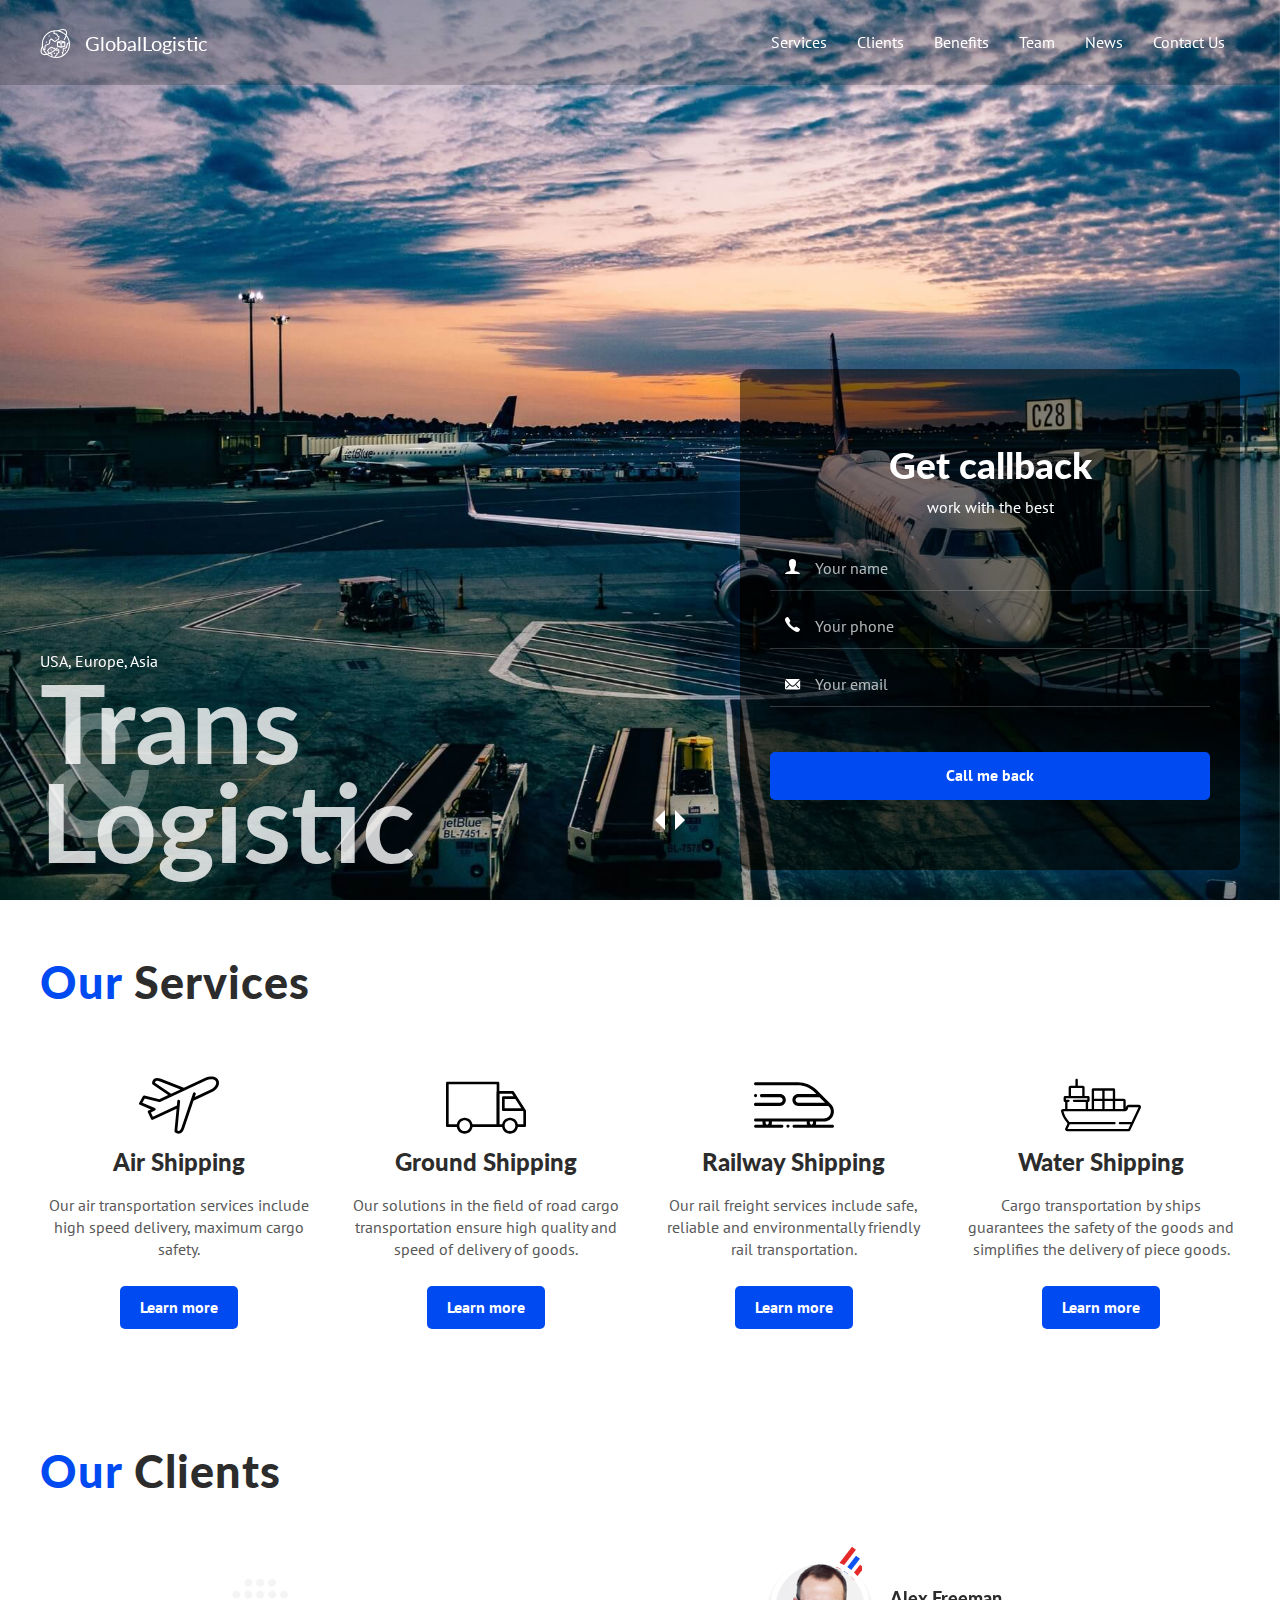
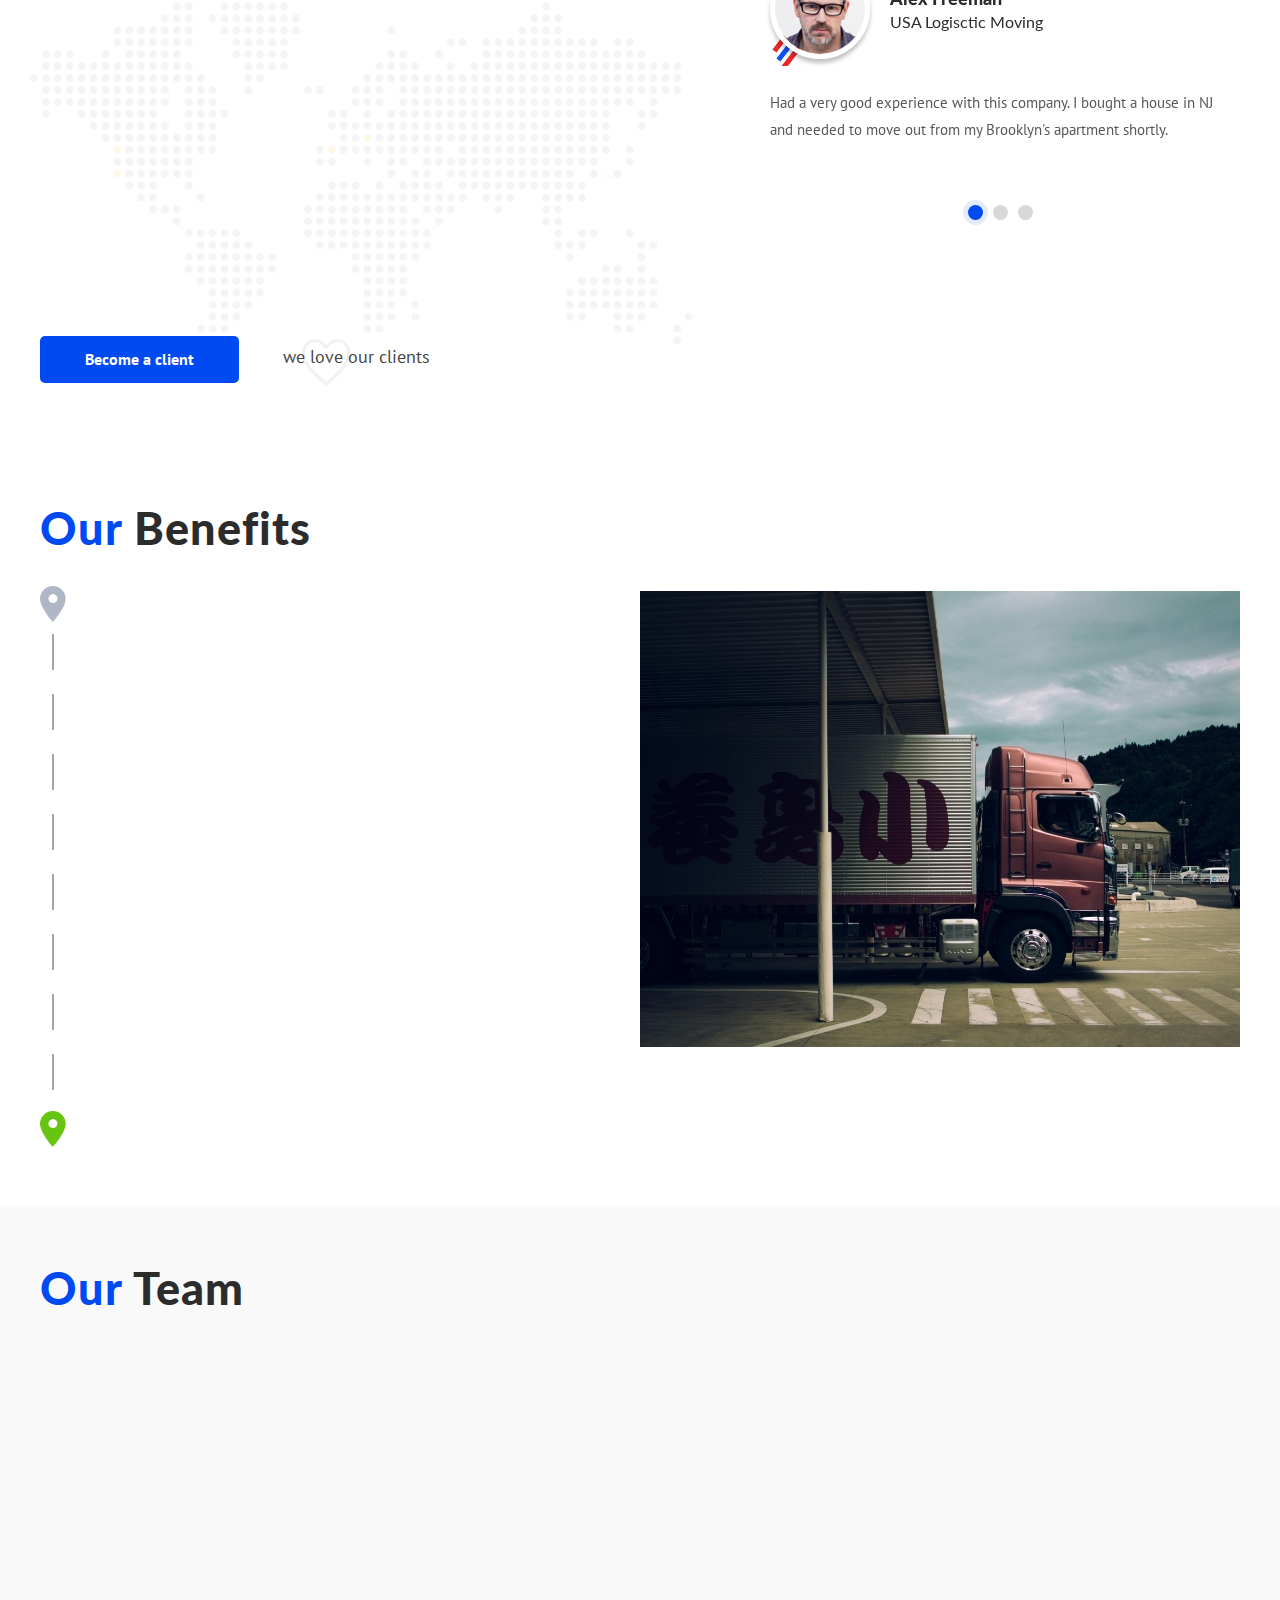
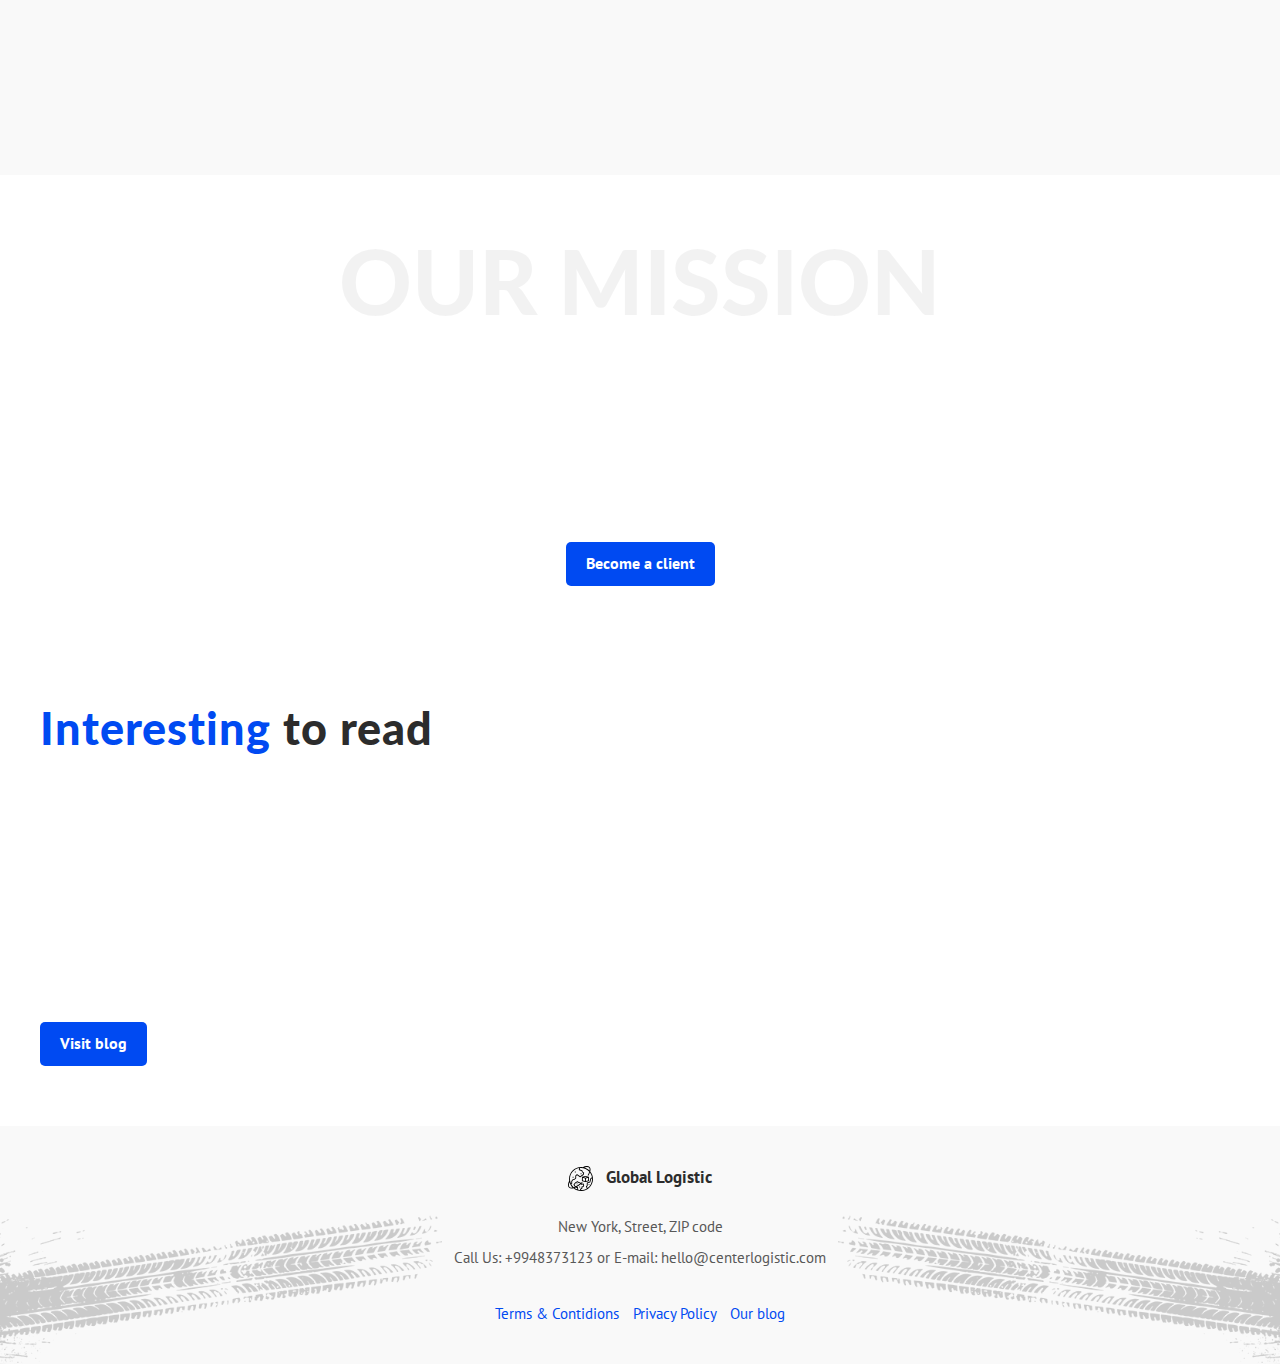
<file: index.html>
<!DOCTYPE html>
<html lang="en">

<head>
    <meta charset="UTF-8">
    <meta name="viewport" content="width=device-width, initial-scale=1.0">
    <link rel="stylesheet" href="./assets/css/slick.css">
    <link rel="stylesheet" href="./assets/css/aos.css">
    <link rel="stylesheet" href="./assets/css/style.css">
    <link rel="preconnect" href="https://fonts.gstatic.com">
    <link href="https://fonts.googleapis.com/css2?family=Lato:wght@400;700;900&family=PT+Sans:wght@400;700&display=swap"
        rel="stylesheet">

    <link rel="apple-touch-icon" sizes="180x180" href="./assets/img/favicons/apple-touch-icon.png">
    <link rel="icon" type="image/png" sizes="32x32" href="./assets/img/favicons/favicon-32x32.png">
    <link rel="icon" type="image/png" sizes="16x16" href="./assets/img/favicons/favicon-16x16.png">
    <link rel="manifest" href="./assets/img/favicons/manifest.json">
    <link rel="mask-icon" href="./assets/img/favicons/safari-pinned-tab.svg" color="#5bbad5">
    <meta name="msapplication-TileColor" content="#da532c">
    <meta name="theme-color" content="#ffffff">
    <meta name="author" content="Bogdan Serdyuk" />

    <title>GlobalLogistic</title>
</head>

<body>
    <!-- Sprite -->
    <svg style="display: none;">
        <symbol id="airplane" viewBox="0 -101 713.75189 713">
            <path
                d="m85.085938 304.40625c-6.144532 2.882812-8.855469 10.140625-6.117188 16.34375l28.066406 60.25c1.378906 3 3.894532 5.335938 6.988282 6.488281 1.355468.492188 2.792968.746094 4.238281.746094 1.808593.015625 3.59375-.371094 5.238281-1.117187l212.054688-99.046876-19.207032 200.824219c-.371094 3.953125 1.152344 7.839844 4.109375 10.480469 9.296875 7.695312 20.882813 12.078125 32.9375 12.472656 3.324219-.003906 6.628907-.421875 9.851563-1.242187 17.214844-4.492188 30.5625-19.832031 39.667968-46.03125l83.449219-247.101563 165.273438-77.09375c48.648437-22.699218 73.71875-68.726562 56.882812-104.652344-9.554687-18.777343-27.855469-31.550781-48.773437-34.054687-23.242188-3.507813-46.996094.148437-68.105469 10.484375l-190.726563 89.433594-205.0625-80.207032c-25.824218-9.726562-46.277343-9.476562-60.621093.878907-12.035157 9.875-18.882813 24.71875-18.589844 40.285156.125 3.949219 2.113281 7.601563 5.363281 9.859375l138.082032 94.921875-79.078126 37.421875-132.601562-33.683594c-5.433594-1.335937-11.089844 1.113282-13.84375 5.988282l-33.050781 59.496093c-1.714844 3.152344-1.984375 6.894531-.738281 10.261719 1.238281 3.371094 3.871093 6.039062 7.226562 7.328125l98.167969 40.542969zm57.121093-248.09375c.734375-5.273438 3.402344-10.074219 7.488281-13.472656 7.113282-5.117188 20.085938-4.367188 37.421876 2.117187l182.617187 71.226563-83.328125 38.917968zm-112.257812 180.117188 21.703125-38.542969 127.605468 31.679687c2.75.695313 5.652344.433594 8.238282-.742187l414.75-193.71875c16.488281-8.132813 35.058594-11.09375 53.261718-8.484375 12.765626 1.175781 24.136719 8.542968 30.4375 19.707031 10.46875 22.457031-10.109374 55.261719-44.914062 71.476563l-143.695312 67.363281 8.734374-25.828125c2.207032-6.644532-1.398437-13.824219-8.042968-16.027344-6.652344-2.203125-13.828125 1.402344-16.03125 8.046875l-102.660156 305.476563c-6.113282 17.34375-13.722657 27.699218-22.203126 29.9375-5.253906 1.011718-10.691406-.019532-15.21875-2.863282l24.949219-261.953125c.652344-6.886719-4.398437-13-11.292969-13.652343-6.886718-.660157-13 4.398437-13.65625 11.285156l-3.863281 40.039062-214.054687 99.789063-17.578125-37.421875 35.167969-16.460938c4.527343-1.996094 7.445312-6.472656 7.445312-11.414062 0-4.945313-2.917969-9.421875-7.445312-11.414063zm0 0" />
        </symbol>

        <symbol id="truck" viewBox="0 0 512 512">
            <path
                d="M119.467,337.067c-28.237,0-51.2,22.963-51.2,51.2c0,28.237,22.963,51.2,51.2,51.2s51.2-22.963,51.2-51.2
			C170.667,360.03,147.703,337.067,119.467,337.067z M119.467,422.4c-18.825,0-34.133-15.309-34.133-34.133
            c0-18.825,15.309-34.133,34.133-34.133s34.133,15.309,34.133,34.133C153.6,407.091,138.291,422.4,119.467,422.4z" />
            <path
                d="M409.6,337.067c-28.237,0-51.2,22.963-51.2,51.2c0,28.237,22.963,51.2,51.2,51.2c28.237,0,51.2-22.963,51.2-51.2
			C460.8,360.03,437.837,337.067,409.6,337.067z M409.6,422.4c-18.825,0-34.133-15.309-34.133-34.133
            c0-18.825,15.309-34.133,34.133-34.133c18.825,0,34.133,15.309,34.133,34.133C443.733,407.091,428.425,422.4,409.6,422.4z" />
            <path d="M510.643,289.784l-76.8-119.467c-1.57-2.441-4.275-3.917-7.177-3.917H332.8c-4.719,0-8.533,3.823-8.533,8.533v213.333
			c0,4.719,3.814,8.533,8.533,8.533h34.133v-17.067h-25.6V183.467h80.674l72.926,113.442v82.825h-42.667V396.8h51.2
            c4.719,0,8.533-3.814,8.533-8.533V294.4C512,292.77,511.531,291.157,510.643,289.784z" />
            <path d="M375.467,277.333V217.6h68.267v-17.067h-76.8c-4.719,0-8.533,3.823-8.533,8.533v76.8c0,4.719,3.814,8.533,8.533,8.533h128
            v-17.067H375.467z" />
            <path
                d="M332.8,106.667H8.533C3.823,106.667,0,110.49,0,115.2v273.067c0,4.719,3.823,8.533,8.533,8.533H76.8v-17.067H17.067v-256
			h307.2v256H162.133V396.8H332.8c4.719,0,8.533-3.814,8.533-8.533V115.2C341.333,110.49,337.519,106.667,332.8,106.667z" />
        </symbol>

        <symbol id="train" viewBox="0 0 512 512">
            <path d="M502.01,381.872H395.696c1.109-3.127,1.718-6.487,1.718-9.99v-9.99h49.336c35.695,0,64.735-29.039,64.735-64.735
			c0-17.291-6.733-33.548-18.96-45.775l-6.442-6.442l-55.943-55.943c-0.001-0.001-0.002-0.002-0.004-0.003l-28.501-28.501
			c-32.465-32.465-75.629-50.345-121.543-50.345H9.994c-5.517,0-9.99,4.473-9.99,9.99c0,5.516,4.472,9.99,9.99,9.99h270.098
			c40.576,0,78.723,15.801,107.414,44.493l11.45,11.45H283.843c-20.932,0-37.961,17.03-37.961,37.961s17.03,37.961,37.961,37.961
			H474.88l3.517,3.517c8.452,8.453,13.109,19.692,13.109,31.647c0,24.678-20.078,44.756-44.756,44.756h-59.326h-39.959H104.414
			H64.455H9.994c-5.517,0-9.99,4.473-9.99,9.99c0,5.516,4.472,9.99,9.99,9.99h44.471v9.99c0,3.502,0.609,6.863,1.718,9.99H10.509
			c-5.517,0-9.99,4.473-9.99,9.99c0,5.516,4.472,9.99,9.99,9.99h167.83c5.517,0,9.99-4.473,9.99-9.99c0-5.516-4.472-9.99-9.99-9.99
			h-65.653c1.109-3.127,1.718-6.487,1.718-9.99v-9.99h223.071v9.99c0,3.502,0.609,6.863,1.718,9.99h-82.889
			c-5.517,0-9.99,4.473-9.99,9.99c0,5.516,4.472,9.99,9.99,9.99H502.01c5.517,0,9.99-4.473,9.99-9.99
			C512,386.346,507.528,381.872,502.01,381.872z M283.843,242.014c-9.915,0-17.982-8.067-17.982-17.982
			c0-9.915,8.067-17.982,17.982-17.982h135.094l35.963,35.963H283.843z M94.424,371.882c0,5.508-4.481,9.99-9.99,9.99
			c-5.508,0-9.99-4.481-9.99-9.99v-9.99h19.98V371.882z M377.435,371.882c0,5.508-4.481,9.99-9.99,9.99
            c-5.508,0-9.99-4.481-9.99-9.99v-9.99h19.98V371.882z" />
            <path d="M224.362,384.799c-1.858-1.858-4.435-2.927-7.063-2.927c-2.627,0-5.205,1.068-7.063,2.927
			c-1.858,1.858-2.927,4.435-2.927,7.063s1.069,5.205,2.927,7.062c1.858,1.858,4.435,2.928,7.063,2.928
            c2.627,0,5.205-1.069,7.063-2.928c1.858-1.857,2.927-4.435,2.927-7.062S226.22,386.657,224.362,384.799z" />
            <path d="M165.836,186.071H48.138c-5.517,0-9.99,4.473-9.99,9.99c0,5.516,4.472,9.99,9.99,9.99h117.698
			c9.915,0,17.982,8.067,17.982,17.982s-8.067,17.982-17.983,17.982H9.994c-5.517,0-9.99,4.473-9.99,9.99s4.472,9.99,9.99,9.99
            h155.842c20.932,0,37.961-17.03,37.961-37.961S186.767,186.071,165.836,186.071z" />
            <path d="M17.053,188.998c-1.858-1.859-4.425-2.927-7.063-2.927c-2.627,0-5.205,1.068-7.063,2.927
			C1.069,190.856,0,193.433,0,196.06s1.069,5.205,2.927,7.062c1.858,1.858,4.436,2.928,7.063,2.928c2.637,0,5.205-1.069,7.063-2.928
			c1.868-1.857,2.927-4.435,2.927-7.062S18.921,190.856,17.053,188.998z" />
        </symbol>

        <symbol id="ship" viewBox="0 0 512 512">
            <path d="M509.814,261.499c-2.576-4.056-6.984-6.478-11.789-6.478h-63.4c-11.302,0-20.498,9.195-20.498,20.497
			c0,0.224-0.018,0.444-0.044,0.661v-48.335c0-6.945-5.651-12.596-12.595-12.596h-54.892v-56.151c0-5.349-4.352-9.701-9.701-9.701
			H206.298c-5.349,0-9.702,4.352-9.702,9.701V280.99h-23.231v-44.341c5.45-0.013,9.88-4.449,9.88-9.902v-18.353
			c0-5.461-4.443-9.904-9.904-9.904h-22.338v-55.219c0-6.184-5.031-11.215-11.216-11.215h-32.232V95.16
			c0-4.193-3.399-7.592-7.592-7.592s-7.592,3.399-7.592,7.592v36.897H60.139c-6.184,0-11.215,5.031-11.215,11.215v55.219h-22.34
			c-5.461,0-9.904,4.443-9.904,9.904v18.353c0,5.453,4.43,9.89,9.88,9.902v44.341H13.005c-3.94,0-7.623,1.755-10.103,4.815
			c-2.477,3.054-3.431,7.011-2.618,10.856c5.457,25.827,18.672,51.016,38.217,72.843c1.04,1.162,1.69,2.561,1.965,4.029
			c0.075,0.4,0.118,0.801,0.135,1.2c0.002,0.044,0.008,0.089,0.009,0.133c0.011,0.378-0.013,0.753-0.052,1.126
			c-0.008,0.071-0.007,0.143-0.017,0.214c-0.046,0.346-0.125,0.685-0.214,1.023c-0.024,0.09-0.035,0.181-0.062,0.27
			c-0.125,0.418-0.28,0.828-0.471,1.227l-12.26,25.667c-2.084,4.364-1.789,9.413,0.791,13.504s7.007,6.533,11.844,6.533h391.392
			c5.388,0,10.35-3.151,12.64-8.028l66.464-141.48C512.709,270.575,512.39,265.555,509.814,261.499z M346.595,230.273h52.464v50.718
			h-52.464V230.273z M279.107,164.42h52.464v50.828h-52.464V164.42z M279.107,230.273h52.464v50.718h-52.464V230.273z
			 M211.62,164.42h52.464v50.828H211.62V164.42z M211.62,230.273h52.464v50.718H211.62V230.273z M63.948,147.081h72.031v51.41
			H63.948V147.081z M31.705,213.515H168.22v8.112H83.259c-4.149,0-7.512,3.363-7.512,7.512s3.363,7.512,7.512,7.512h75.082v44.34
			H41.585v-44.34h6.349c4.149,0,7.512-3.363,7.512-7.512s-3.363-7.512-7.512-7.512H31.705V213.515z M451.965,364.547h-74.468
			c-4.149,0-7.512,3.363-7.512,7.512s3.363,7.512,7.512,7.512h67.41l-14.017,29.837H41.79l11.561-24.205
			c0.239-0.5,0.455-1.006,0.656-1.517c0.063-0.16,0.117-0.322,0.177-0.482c0.13-0.352,0.256-0.704,0.368-1.06
			c0.063-0.198,0.119-0.397,0.177-0.596c0.091-0.315,0.176-0.631,0.253-0.948c0.056-0.232,0.109-0.463,0.158-0.695
			c0.023-0.111,0.054-0.222,0.076-0.333h286.955c4.149,0,7.512-3.363,7.512-7.512s-3.363-7.512-7.512-7.512H53.137
			c-0.911-1.801-2.051-3.51-3.443-5.064c-17.421-19.455-28.906-40.795-34.167-63.469l391.043,0.111c0.423,0,1.68-0.043,2.083-0.111
			c11.302,0,20.497-9.195,20.497-20.497c0-3.018,2.455-5.473,5.474-5.473h61.735L451.965,364.547z" />
        </symbol>
    </svg>

    <div class="page">
        <!-- Header -->
        <header class="header" id="header">
            <div class="container">
                <div class="header__inner">

                    <a href="#" data-scroll="#intro">
                        <div class="header__logo">
                            GlobalLogistic
                        </div>
                    </a>

                    <nav class="nav" id="nav">
                        <a href="#" class="nav__link" data-scroll="#services">Services</a>
                        <a href="#" class="nav__link" data-scroll="#clients">Clients</a>
                        <a href="#" class="nav__link" data-scroll="#benefits">Benefits</a>
                        <a href="#" class="nav__link" data-scroll="#team">Team</a>
                        <a href="#" class="nav__link" data-scroll="#news">News</a>
                        <a href="#" class="nav__link" data-modal="#becomeClientModal">Contact Us</a>
                    </nav>

                    <!-- Burger -->
                    <button class="burger" type="button" id="navToggle">
                        <span class="burger__line">1</span>
                        <span class="burger__line">2</span>
                        <span class="burger__line">3</span>
                        <span class="burger__line">4</span>
                    </button>
                </div>
            </div>
        </header>

        <!-- Intro -->
        <div class="intro" id="intro">

            <!-- Slider -->
            <div class="intro__slider" id="introSlider">
                <div>
                    <img class="intro__slider-photo" src="./assets/img/header/slider/slide-2.jpg" alt="intro slider">
                </div>
                <div>
                    <img class="intro__slider-photo" src="./assets/img/header/slider/slide-3.jpg" alt="intro slider">
                </div>
            </div>

            <div class="container">
                <div class="intro__inner">

                    <div class="intro__text" data-aos="fade-right">
                        <div class="intro__countries">USA, Europe, Asia</div>
                        <h1 class="intro__title">
                            <span class="intro__title-amp">&amp;</span>
                            Trans <br>Logistic
                        </h1>
                    </div>

                    <div class="request-form" data-aos="fade-left">
                        <h3 class="request-form__title">Get callback</h3>
                        <div class="request-form__text">work with the best</div>

                        <form class="form" action="/" method="post">
                            <div class="form__group">
                                <input class="input input--user" type="text" placeholder="Your name">
                            </div>
                            <div class="form__group">
                                <input class="input input--phone" type="phone" placeholder="Your phone">
                            </div>
                            <div class="form__group">
                                <input class="input input--email" type="email" placeholder="Your email">
                            </div>
                            <button class="btn btn--block btn--style" type="submit">Call me back</button>
                        </form>
                    </div>

                    <div class="intro__slider-arrows">
                        <button class="intro__slider-btn intro__slider-btn--prev" id="introSliderPrev"
                            type="button">Prev</button>
                        <button class="intro__slider-btn intro__slider-btn--next" id="introSliderNext"
                            type="button">Next</button>
                    </div>

                </div>
            </div>
        </div>

        <!-- Services -->
        <section class="section" id="services" data-scrollspy="#services">
            <div class="container">
                <h3 class="section__title"><span>Our</span> Services</h3>

                <div class="services">
                    <div class="services__item">
                        <svg class="services__icon">
                            <use xlink:href="#airplane"></use>
                        </svg>
                        <div class="services__title">Air Shipping</div>
                        <p class="services__text">Our air transportation services include high speed delivery, maximum
                            cargo safety. </p>
                        <div class="services__btn">
                            <a href="#" class="btn btn--darkblue">Learn more</a>
                        </div>
                    </div>

                    <div class="services__item">
                        <svg class="services__icon">
                            <use xlink:href="#truck"></use>
                        </svg>
                        <div class="services__title">Ground Shipping</div>
                        <p class="services__text">Our solutions in the field of road cargo transportation ensure high
                            quality and speed of delivery of goods.</p>
                        <div class="services__btn">
                            <a href="#" class="btn btn--darkblue">Learn more</a>
                        </div>
                    </div>

                    <div class="services__item">
                        <svg class="services__icon">
                            <use xlink:href="#train"></use>
                        </svg>
                        <div class="services__title">Railway Shipping</div>
                        <p class="services__text">Our rail freight services include safe, reliable and environmentally
                            friendly rail transportation.</p>
                        <div class="services__btn">
                            <a href="#" class="btn btn--darkblue">Learn more</a>
                        </div>
                    </div>

                    <div class="services__item">
                        <svg class="services__icon">
                            <use xlink:href="#ship"></use>
                        </svg>
                        <div class="services__title">Water Shipping</div>
                        <p class="services__text">
                            Cargo transportation by ships guarantees the safety of the goods and simplifies the delivery
                            of piece goods.</p>
                        <div class="services__btn">
                            <a href="#" class="btn btn--darkblue">Learn more</a>
                        </div>
                    </div>
                </div> <!-- services -->
            </div><!-- container -->
        </section>

        <!-- Clients -->
        <section class="section section--clients" id="clients" data-scrollspy="#clients">
            <div class="container">
                <h3 class="section__title"><span>Our</span> Clients</h3>

                <div class="clients">
                    <div class="clients__logos">
                        <ul class="clients__list">
                            <li data-aos="fade-right" data-aos-anchor=".clients">
                                <a href="#" target="blank">
                                    <img class="img" src="./assets/img/client/clients-ic.svg" alt="clients logos">
                                </a>
                            </li>
                            <li data-aos="fade-right" data-aos-anchor=".clients">
                                <a href="#" target="blank">
                                    <img class="img" src="./assets/img/client/clients-ic2.svg" alt="clients logos">
                                </a>
                            </li>
                            <li data-aos="fade-right" data-aos-anchor=".clients">
                                <a href="#" target="blank">
                                    <img class="img" src="./assets/img/client/clients-ic3.svg" alt="clients logos">
                                </a>
                            </li>
                            <li data-aos="fade-right" data-aos-anchor=".clients">
                                <a href="#" target="blank">
                                    <img class="img" src="./assets/img/client/clients-ic4.svg" alt="clients logos">
                                </a>
                            </li>
                            <li data-aos="fade-right" data-aos-anchor=".clients">
                                <a href="#" target="blank">
                                    <img class="img" src="./assets/img/client/clients-ic5.svg" alt="clients logos">
                                </a>
                            </li>
                            <li data-aos="fade-right" data-aos-anchor=".clients">
                                <a href="#" target="blank">
                                    <img class="img" src="./assets/img/client/clients-ic6.svg" alt="clients logos">
                                </a>
                            </li>
                            <li data-aos="fade-right" data-aos-anchor=".clients">
                                <a href="#" target="blank">
                                    <img class="img" src="./assets/img/client/clients-ic7.svg" alt="clients logos">
                                </a>
                            </li>
                            <li data-aos="fade-right" data-aos-anchor=".clients">
                                <a href="#" target="blank">
                                    <img class="img" src="./assets/img/client/clients-ic8.svg" alt="clients logos">
                                </a>
                            </li>
                        </ul>
                    </div><!-- clients__logos -->

                    <div class="clients__reviews">
                        <div class="reviews" id="reviewsSlider">
                            <div class="reviews__item">
                                <div class="reviews__header">
                                    <img class="reviews__photo" src="./assets/img/client/cl-1.png" alt="client photo">
                                    <div class="reviews__header-content">
                                        <div class="reviews__name">Alex Freeman</div>
                                        <div class="reviews__company">USA Logisctic Moving</div>
                                    </div>
                                </div>

                                <div class="reviews__content">
                                    <p>Had a very good experience with this company. I bought a house in NJ and needed
                                        to move out from my Brooklyn's apartment shortly.</p>
                                </div>
                            </div>

                            <div class="reviews__item">
                                <div class="reviews__header">
                                    <img class="reviews__photo" src="./assets/img/client/cl-2.png" alt="client photo">
                                    <div class="reviews__header-content">
                                        <div class="reviews__name">John Smith</div>
                                        <div class="reviews__company">FOX Hub CEO</div>
                                    </div>
                                </div>

                                <div class="reviews__content">
                                    <p>Lorem ipsum dolor sit amet consectetur adipisicing elit. Ipsam dolor quo deserunt
                                        numquam perferendis id neque sunt natus ipsa facere, ex ea commodi quasi
                                        reprehenderit quis impedit earum aperiam aspernatur.</p>
                                </div>
                            </div>

                            <div class="reviews__item">
                                <div class="reviews__header">
                                    <img class="reviews__photo" src="./assets/img/client/cl-3.png" alt="client photo">
                                    <div class="reviews__header-content">
                                        <div class="reviews__name">Geralt of Rivea</div>
                                        <div class="reviews__company">CD Project Red</div>
                                    </div>
                                </div>

                                <div class="reviews__content">
                                    <p>
                                        If you need to deliver a horse on a whistle, contact this company!:)</p>
                                </div>
                            </div>
                        </div><!-- reviews -->
                    </div><!-- clients__reviews -->
                </div><!-- clients -->
                <button class="btn btn--style" type="button" data-modal="#becomeClientModal">Become a client</button>
                <span class="clients__love">we love our clients</span>
            </div><!-- container -->
        </section>

        <!-- Benefits -->
        <section class="section" id="benefits" data-scrollspy="#benefits">
            <div class="container">

                <h3 class="section__title"><span>Our</span> Benefits</h3>
                <div class="benefits">
                    <div class="benefits__col">

                        <ul class="benefits-list">
                            <li class="benefits-list__item" data-aos="fade-down" data-aos-anchor=".benefits">
                                <h4 class="benefits__title">Safety</h4>
                                <div class="benefits__text">
                                    <p>Lorem ipsum dolor sit amet, consetetur sadipscing elitr, sed diam nonumy eirmod
                                        tempor </p>
                                </div>
                            </li>

                            <li class="benefits-list__item" data-aos="fade-down" data-aos-delay="100"
                                data-aos-anchor=".benefits">
                                <h4 class="benefits__title">High quality drivers</h4>
                                <div class="benefits__text">
                                    <p>Lorem ipsum dolor sit amet, consetetur sadipscing elitr, sed diam nonumy eirmod
                                        tempor sed diam nonumy eirmod tempor </p>
                                </div>
                            </li>

                            <li class="benefits-list__item" data-aos="fade-down" data-aos-delay="200"
                                data-aos-anchor=".benefits">
                                <h4 class="benefits__title">Guarantee & Support 24/7</h4>
                                <div class="benefits__text">
                                    <p>Lorem ipsum dolor sit amet, consetetur sadipscing elitr, sed diam nonumy eirmod
                                        tempor </p>
                                </div>
                            </li>

                            <li class="benefits-list__item" data-aos="fade-down" data-aos-delay="300"
                                data-aos-anchor=".benefits">
                                <h4 class="benefits__title">Personal manager</h4>
                                <div class="benefits__text">
                                    <p>Lorem ipsum dolor sit amet, consetetur sadipscing elitr, sed diam nonumy eirmod
                                        tempor sed diam nonumy eirmod tempor </p>
                                </div>
                            </li>
                        </ul>

                    </div>

                    <div class="benefits__col">
                        <img class="img" src="./assets/img/benefits/benefits-ph.jpg" alt="truck">
                    </div>
                </div><!-- benefits -->

            </div><!-- container -->
        </section><!-- section -->

        <!-- Team -->
        <section class="section section--gray" id="team" data-scrollspy="#team">
            <div class="container">
                <h3 class="section__title"><span>Our</span> Team</h3>

                <div class="team">


                    <div class="team__col" data-aos="fade-in" data-aos-delay="50">
                        <img class="img team__photo" src="./assets/img/team/team1.jpg" alt="team photo">
                        <div class="team__name">John Smith</div>
                        <div class="team__prof">Logistic manager - 8 years experience</div>
                        <ul class="team__contacts">
                            <li>
                                <img class="team__contacts-icon" src="./assets/img/team/mail-black.svg"
                                    alt="email contacts">
                                <a href="mailto:john@centerlogistic.com">
                                    john@centerlogistic.com</a>
                            </li>

                            <li>
                                <img class="team__contacts-icon" src="./assets/img/team/phone-black.svg"
                                    alt="tel contacts">
                                <a href="tel:+987412512543">
                                    +987412512543</a>
                            </li>
                        </ul>
                    </div>

                    <div class="team__col" data-aos="fade-in" data-aos-delay="150">
                        <img class="img team__photo" src="./assets/img/team/team 2.jpg" alt="team photo">
                        <div class="team__name">Daniel Kore</div>
                        <div class="team__prof">Software engineer</div>
                        <ul class="team__contacts">
                            <li>
                                <img class="team__contacts-icon" src="./assets/img/team/mail-black.svg"
                                    alt="email contacts">
                                <a href="mailto:daniel@centerlogistic.com">
                                    daniel@centerlogistic.com</a>
                            </li>

                            <li>
                                <img class="team__contacts-icon" src="./assets/img/team/phone-black.svg"
                                    alt="tel contacts">
                                <a href="tel:+987423252253">
                                    +987423252253</a>
                            </li>
                        </ul>
                    </div>

                    <div class="team__col" data-aos="fade-in" data-aos-delay="250">
                        <img class="img team__photo" src="./assets/img/team/team 3.jpg" alt="team photo">
                        <div class="team__name">Anna Filler</div>
                        <div class="team__prof">Marketing specialist - 10 years experience</div>
                        <ul class="team__contacts">
                            <li>
                                <img class="team__contacts-icon" src="./assets/img/team/mail-black.svg"
                                    alt="email contacts">
                                <a href="mailto:anna@centerlogistic.com">
                                    anna@centerlogistic.com</a>
                            </li>

                            <li>
                                <img class="team__contacts-icon" src="./assets/img/team/phone-black.svg"
                                    alt="tel contacts">
                                <a href="tel:+98735353456">
                                    +98735353456</a>
                            </li>
                        </ul>
                    </div>


                </div><!-- team -->
            </div>
        </section>

        <!-- Mission -->
        <section class="section">
            <div class="container">
                <h2 class="mission-title">Our mission</h2>
                <div class="mission" data-aos="fade-up">
                    <h3 class="mission__title">To provide our customer qualified services according the international
                    </h3>
                    <h4 class="mission__subtitle">Book your Cargo now & Your job just got a lot easier</h4>
                </div>
                <div class="text-center">
                    <button class="btn btn--darkblue" type="button" data-modal="#becomeClientModal">Become a
                        client</button>
                </div>
            </div>
        </section>

        <!-- News -->
        <section class="section" id="news" data-scrollspy="#news">
            <div class="container">
                <h3 class="section__title"><span>Interesting</span> to read</h3>

                <article class="articles">
                    <article class="articles__item" data-aos="fade-in" data-aos-delay="50">
                        <div class="articles__title">
                            <a href="#">Shipping Faces New Turmoil in European Emissions Trading Plan</a>
                        </div>
                        <div class="articles__text">The European Union is moving to bring the maritime sector into its
                            Emissions Trading System, a plan that would put a new tax on ships that serve the
                            continent’s ports. </div>
                        <time class="articles__date" datetime="2020-06-1">21 June, 2020</time>
                    </article>

                    <article class="articles__item" data-aos="fade-in" data-aos-delay="150">
                        <div class="articles__title">
                            <a href="#">Vaccine Transport Leans on Tight Network of</a>
                        </div>
                        <div class="articles__text">The mass distribution of Covid-19 vaccines in the U.S. will rely in
                            part on a small circle of trucking companies with the experience and equipment needed to
                            deliver the fragile doses intact on critical legs of the rollout.</div>
                        <time class="articles__date" datetime="2020-05-20">27 Jule, 2020</time>
                    </article>

                    <article class="articles__item" data-aos="fade-in" data-aos-delay="250">
                        <div class="articles__title">
                            <a href="#">Radial Looks to Build on a Year of Frantic Logistics Growth</a>
                        </div>
                        <div class="articles__text">E-commerce logistics provider Radial has notched big gains during
                            the coronavirus pandemic, which triggered surging online order volumes while presenting new
                            challenges.</div>
                        <time class="articles__date" datetime="2020-07-21">01 December, 2020</time>
                    </article>
                </article> <!-- article -->

                <a href="blog.html" class="btn btn--darkblue">Visit blog</a>
            </div>
        </section>

        <!-- Footer -->
        <footer class="footer" id="contact" data-scrollspy="#contact">
            <div class="container">
                <div class="footer__logo">
                    <img src="./assets/img/footer/footer-ic1.svg" alt="footer__logo">
                    <div class="footer__logo-name">Global Logistic</div>
                </div>
                <address class="footer__contacts">
                    <p>New York, Street, ZIP code</p>
                    <p>
                        <a href="tel:+9948373123">Call Us: +9948373123</a> or
                        <a href="mailto:hello@centerlogistic.com">E-mail: hello@centerlogistic.com</a>
                    </p>
                </address>

                <nav class="footer__nav">
                    <a href="#">Terms & Contidions </a>
                    <a href="text.html">Privacy Policy </a>
                    <a href="blog.html">Our blog</a>
                </nav>
            </div>
        </footer>

    </div><!-- page -->

    <!-- Modal -->
    <div class="modal" id="becomeClientModal">
        <div class="modal__inner">
            <div class="modal__content">

                <div class="modal__header">
                    <h4 class="modal__title">
                        Need to deliver your cargo?
                        We can help!
                    </h4>
                    <div class="modal__text">
                        <p>Fill a little form and we will call you back!</p>
                    </div>
                </div>

                <form class="form" action="/" method="post">
                    <div class="form__group">
                        <input class="input input--user input--dark" type="text" placeholder="Your name">
                    </div>
                    <div class="form__group">
                        <input class="input input--phone input--dark " type="tel" placeholder="Your phone">
                    </div>
                    <div class="form__group">
                        <input class="input input--email input--dark" type="email" placeholder="Your email">
                    </div>
                    <button class="btn btn--block btn--style" type="submit">Call me back</button>
                </form>

                <div class="modal__contacts">
                    <div class="modal__contacts-title">Our contacts</div>
                    <address class="modal__contacts-address">
                        New York, Street, ZIP code
                        <a href="tel:+9948373123">Phone: +9948373123</a>
                        <a href="mailto:hello@centerlogistic.com">E-mail: hello@centerlogistic.com</a>
                    </address>
                </div>

                <button type="button" class="modal__close" data-modal-close>
                    <img src="./assets/img/modal/close 1.svg" alt="close">
                </button>

            </div>
        </div>
    </div>

    <div class="modal" style="display: none;" id="#thanksModal">
        <div class="modal__inner">

            <img class="modal__icon" src="./assets/img/modal/tick 1.svg" alt="">
            <div class="modal__header">
                <h4 class="modal__title">
                    Thanks for your request
                </h4>
                <div class="modal__text">
                    <p>We call you back as soon as possible!</p>
                </div>
            </div>

            <div class="modal__contacts">
                <div class="modal__contacts-title">Our contacts</div>
                <address class="modal__contacts-address">
                    New York, Street, ZIP code
                    <a href="tel:+9948373123">Phone: +9948373123</a>
                    <a href="mailto:hello@centerlogistic.com">E-mail: hello@centerlogistic.com</a>
                </address>
            </div>

            <button type="button" class="modal__close">
                <img src="./assets/img/modal/close 1.svg" alt="close">
            </button>

        </div>
    </div>

    <!-- Js -->
    <script src="./assets/js/jquery-3.5.1.min.js"></script>
    <script src="./assets/js/slick.min.js"></script>
    <script src="./assets/js/aos.js"></script>
    <script src="./assets/js/app.js"></script>

</body>

</html>
</file>
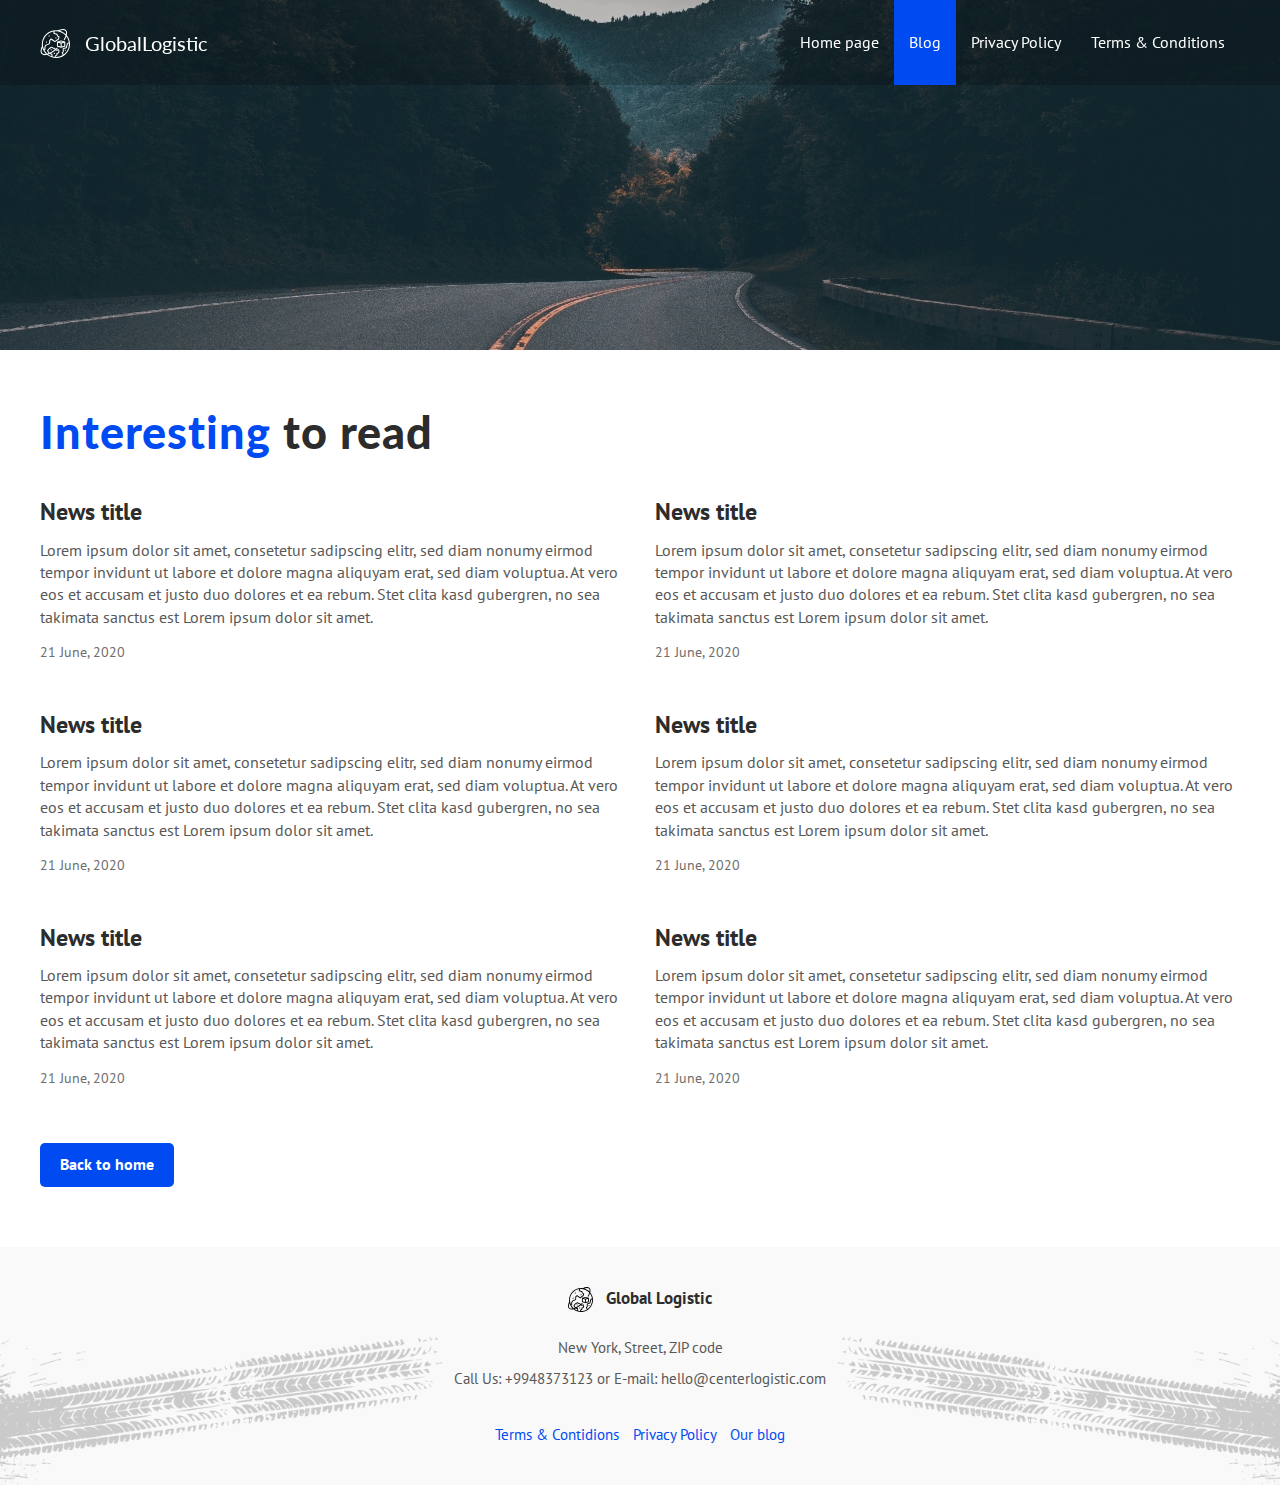
<file: blog.html>
<!DOCTYPE html>
<html lang="en">

<head>
    <meta charset="UTF-8">
    <meta name="viewport" content="width=device-width, initial-scale=1.0">
    <link rel="stylesheet" href="./assets/css/slick.css">
    <link rel="stylesheet" href="./assets/css/style.css">
    <link rel="preconnect" href="https://fonts.gstatic.com">
    <link href="https://fonts.googleapis.com/css2?family=Lato:wght@400;700;900&family=PT+Sans:wght@400;700&display=swap"
    rel="stylesheet">

    <link rel="apple-touch-icon" sizes="180x180" href="./assets/img/favicons/apple-touch-icon.png">
    <link rel="icon" type="image/png" sizes="32x32" href="./assets/img/favicons/favicon-32x32.png">
    <link rel="icon" type="image/png" sizes="16x16" href="./assets/img/favicons/favicon-16x16.png">
    <link rel="manifest" href="./assets/img/favicons/manifest.json">
    <link rel="mask-icon" href="./assets/img/favicons/safari-pinned-tab.svg" color="#5bbad5">
    <meta name="msapplication-TileColor" content="#da532c">
    <meta name="theme-color" content="#ffffff">
    
    <title>GlobalLogistic</title>
</head>

<body>
    <!-- Header -->
    <header class="header" id="header">
        <div class="container">
            <div class="header__inner">

                <a href="index.html">
                    <div class="header__logo">
                        GlobalLogistic
                    </div>
                </a>

                <nav class="nav">
                    <a href="index.html" class="nav__link">Home page</a>
                    <a href="blog.html" class="nav__link active">Blog</a>
                    <a href="text.html" class="nav__link">Privacy Policy  </a>
                    <a href="text.html" class="nav__link">Terms & Conditions</a>
                </nav>

                <button class="burger" type="button">
                    <img src="./assets/img/burger.svg" alt="" class="burger__icon">
                </button>
            </div>
        </div>
    </header>

    <!-- Intro -->
    <div class="intro intro--blog" id="intro"></div>

    <!-- Main -->
    <div class="section">
        <div class="container">
            <h1 class="section__title"><span>Interesting</span> to read</h1>
            <div class="main">
                <div class="main__col">

                    <article class="articles articles--column">
                        <article class="articles__item">
                            <div class="articles__title">
                                <a href="#">News title</a>
                            </div>
                            <div class="articles__text">Lorem ipsum dolor sit amet, consetetur sadipscing elitr, sed
                                diam nonumy eirmod tempor invidunt ut labore et dolore magna aliquyam erat, sed diam
                                voluptua. At vero eos et accusam et justo duo dolores et ea rebum. Stet clita kasd
                                gubergren, no sea takimata sanctus est Lorem ipsum dolor sit amet.</div>
                            <time class="articles__date" datetime="2020-06-25">21 June, 2020</time>
                        </article>

                        <article class="articles__item">
                            <div class="articles__title">
                                <a href="#">News title</a>
                            </div>
                            <div class="articles__text">Lorem ipsum dolor sit amet, consetetur sadipscing elitr, sed
                                diam nonumy eirmod tempor invidunt ut labore et dolore magna aliquyam erat, sed diam
                                voluptua. At vero eos et accusam et justo duo dolores et ea rebum. Stet clita kasd
                                gubergren, no sea takimata sanctus est Lorem ipsum dolor sit amet.</div>
                            <time class="articles__date" datetime="2020-06-25">21 June, 2020</time>
                        </article>

                        <article class="articles__item">
                            <div class="articles__title">
                                <a href="#">News title</a>
                            </div>
                            <div class="articles__text">Lorem ipsum dolor sit amet, consetetur sadipscing elitr, sed
                                diam nonumy eirmod tempor invidunt ut labore et dolore magna aliquyam erat, sed diam
                                voluptua. At vero eos et accusam et justo duo dolores et ea rebum. Stet clita kasd
                                gubergren, no sea takimata sanctus est Lorem ipsum dolor sit amet.</div>
                            <time class="articles__date" datetime="2020-06-14">21 June, 2020</time>
                        </article>

                    </article> <!-- article -->
                </div>

                <div class="main__col">
                    <article class="articles articles--column">
                        <article class="articles__item">
                            <div class="articles__title">
                                <a href="#">News title</a>
                            </div>
                            <div class="articles__text">Lorem ipsum dolor sit amet, consetetur sadipscing elitr, sed
                                diam nonumy eirmod tempor invidunt ut labore et dolore magna aliquyam erat, sed diam
                                voluptua. At vero eos et accusam et justo duo dolores et ea rebum. Stet clita kasd
                                gubergren, no sea takimata sanctus est Lorem ipsum dolor sit amet.</div>
                            <time class="articles__date" datetime="2019-08-13">21 June, 2020</time>
                        </article>

                        <article class="articles__item">
                            <div class="articles__title">
                                <a href="#">News title</a>
                            </div>
                            <div class="articles__text">Lorem ipsum dolor sit amet, consetetur sadipscing elitr, sed
                                diam nonumy eirmod tempor invidunt ut labore et dolore magna aliquyam erat, sed diam
                                voluptua. At vero eos et accusam et justo duo dolores et ea rebum. Stet clita kasd
                                gubergren, no sea takimata sanctus est Lorem ipsum dolor sit amet.</div>
                            <time class="articles__date" datetime="2020-06-20">21 June, 2020</time>
                        </article>

                        <article class="articles__item">
                            <div class="articles__title">
                                <a href="#">News title</a>
                            </div>
                            <div class="articles__text">Lorem ipsum dolor sit amet, consetetur sadipscing elitr, sed
                                diam nonumy eirmod tempor invidunt ut labore et dolore magna aliquyam erat, sed diam
                                voluptua. At vero eos et accusam et justo duo dolores et ea rebum. Stet clita kasd
                                gubergren, no sea takimata sanctus est Lorem ipsum dolor sit amet.</div>
                            <time class="articles__date" datetime="2020-06-2021">21 June, 2020</time>
                        </article>

                    </article> <!-- article -->

                </div>
                <div class="main__btn">
                    <a class="btn btn--darkblue" href="index.html">Back to home</a>
                </div>
            </div>

        </div><!-- container -->
    </div><!-- section -->

    <!-- Footer -->
    <footer class="footer">
        <div class="container">
            <div class="footer__logo">
                <img src="./assets/img/footer/footer-ic1.svg" alt="footer__logo">
                <div class="footer__logo-name">Global Logistic</div>
            </div>
            <address class="footer__contacts">
                <p>New York, Street, ZIP code</p>
                <p>
                    <a href="tel:+9948373123">Call Us: +9948373123</a> or
                    <a href="mailto:hello@centerlogistic.com">E-mail: hello@centerlogistic.com</a>
                </p>
            </address>

            <nav class="footer__nav">
                <a href="#">Terms & Contidions </a>
                <a href="text.html">Privacy Policy </a>
                <a href="blog.html">Our blog</a>
            </nav>
        </div>
    </footer>


    <!-- Js -->
    <script src="./assets/js/jquery-3.5.1.min.js"></script>
    <script src="./assets/js/slick.min.js"></script>
    <script src="./assets/js/app.js"></script>
</body>
</html>
</file>
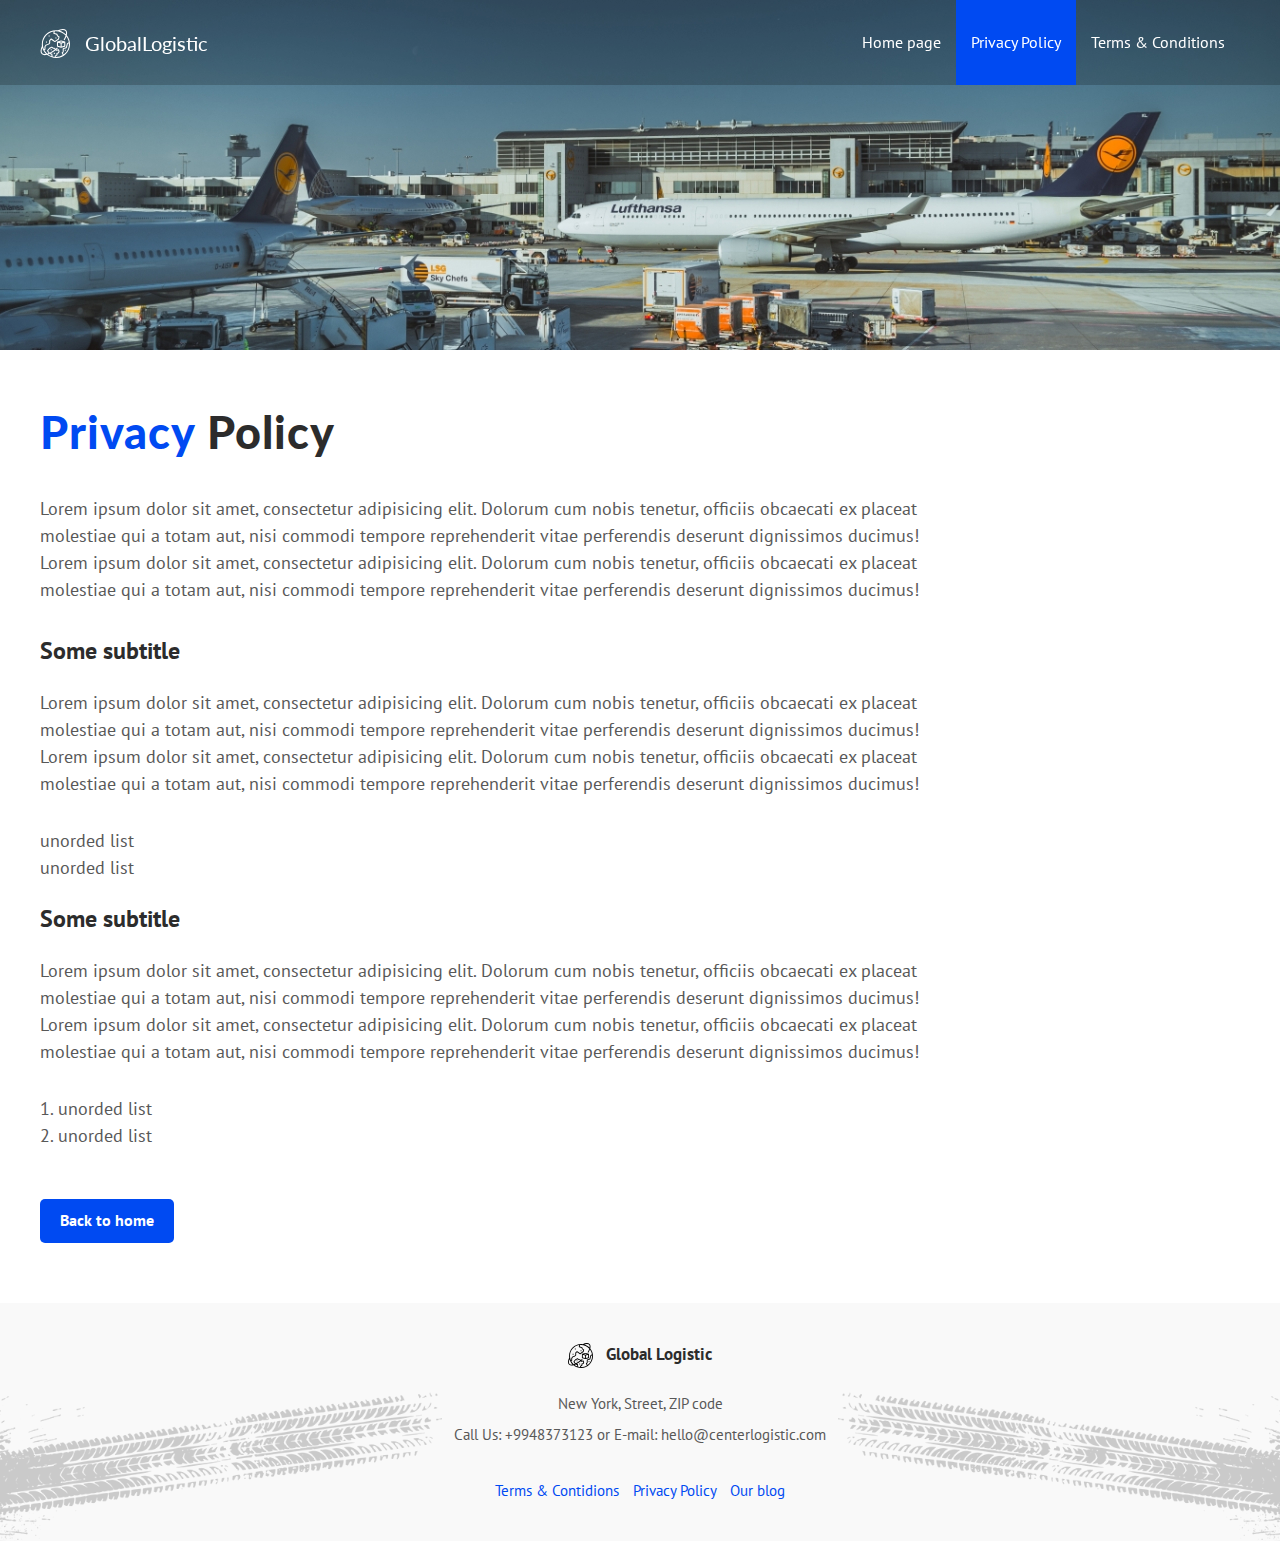
<file: text.html>
<!DOCTYPE html>
<html lang="en">

<head>
    <meta charset="UTF-8">
    <meta name="viewport" content="width=device-width, initial-scale=1.0">
    <link rel="stylesheet" href="./assets/css/slick.css">
    <link rel="stylesheet" href="./assets/css/style.css">
    <link rel="preconnect" href="https://fonts.gstatic.com">
    <link href="https://fonts.googleapis.com/css2?family=Lato:wght@400;700;900&family=PT+Sans:wght@400;700&display=swap"
    rel="stylesheet">

    <link rel="apple-touch-icon" sizes="180x180" href="./assets/img/favicons/apple-touch-icon.png">
    <link rel="icon" type="image/png" sizes="32x32" href="./assets/img/favicons/favicon-32x32.png">
    <link rel="icon" type="image/png" sizes="16x16" href="./assets/img/favicons/favicon-16x16.png">
    <link rel="manifest" href="./assets/img/favicons/site.webmanifest">
    <link rel="mask-icon" href="./assets/img/favicons/safari-pinned-tab.svg" color="#5bbad5">
    <meta name="msapplication-TileColor" content="#da532c">
    <meta name="theme-color" content="#ffffff">
    
    <title>GlobalLogistic</title>
</head>

<body>

    <div class="page">
        <!-- Header -->
        <header class="header" id="header">
            <div class="container">
                <div class="header__inner">

                    <a href="index.html">
                        <div class="header__logo">
                            GlobalLogistic
                        </div>
                    </a>

                    <nav class="nav">
                        <a href="index.html" class="nav__link">Home page</a>
                        <a href="text.html" class="nav__link active">Privacy Policy </a>
                        <a href="text.html" class="nav__link">Terms & Conditions</a>
                    </nav>

                    <button class="burger" type="button">
                        <img src="./assets/img/burger.svg" alt="" class="burger__icon">
                    </button>
                </div>
            </div>
        </header>

        <!-- Intro -->
        <div class="intro intro--text" id="intro"></div>

        <!-- Text -->
        <section class="section">
            <div class="container">

                <h1 class="section__title"><span>Privacy</span> Policy</h1>

                <div class="text">
                    <p>Lorem ipsum dolor sit amet, consectetur adipisicing elit. Dolorum cum nobis tenetur, officiis
                        obcaecati ex placeat molestiae qui a totam aut, nisi commodi tempore reprehenderit vitae
                        perferendis deserunt dignissimos ducimus!
                        Lorem ipsum dolor sit amet, consectetur adipisicing elit. Dolorum cum nobis tenetur, officiis
                        obcaecati ex placeat molestiae qui a totam aut, nisi commodi tempore reprehenderit vitae
                        perferendis deserunt dignissimos ducimus!
                    </p>

                    <h3>Some subtitle</h3>
                    <p>Lorem ipsum dolor sit amet, consectetur adipisicing elit. Dolorum cum nobis tenetur, officiis
                        obcaecati ex placeat molestiae qui a totam aut, nisi commodi tempore reprehenderit vitae
                        perferendis deserunt dignissimos ducimus!
                        Lorem ipsum dolor sit amet, consectetur adipisicing elit. Dolorum cum nobis tenetur, officiis
                        obcaecati ex placeat molestiae qui a totam aut, nisi commodi tempore reprehenderit vitae
                        perferendis deserunt dignissimos ducimus!</p>
                    <ul>
                        <li>unorded list</li>
                        <li>unorded list</li>
                    </ul>

                    <h3>Some subtitle</h3>
                    <p>Lorem ipsum dolor sit amet, consectetur adipisicing elit. Dolorum cum nobis tenetur, officiis
                        obcaecati ex placeat molestiae qui a totam aut, nisi commodi tempore reprehenderit vitae
                        perferendis deserunt dignissimos ducimus!
                        Lorem ipsum dolor sit amet, consectetur adipisicing elit. Dolorum cum nobis tenetur, officiis
                        obcaecati ex placeat molestiae qui a totam aut, nisi commodi tempore reprehenderit vitae
                        perferendis deserunt dignissimos ducimus!</p>

                    <ol>
                        <li>unorded list</li>
                        <li>unorded list</li>
                    </ol>
                </div>

                <a class="btn btn--darkblue" href="index.html">Back to home</a>
            </div><!-- container -->
        </section>

        <!-- Footer -->
        <footer class="footer">
            <div class="container">
                <div class="footer__logo">
                    <img src="./assets/img/footer/footer-ic1.svg" alt="footer__logo">
                    <div class="footer__logo-name">Global Logistic</div>
                </div>
                <address class="footer__contacts">
                    <p>New York, Street, ZIP code</p>
                    <p>
                        <a href="tel:+9948373123">Call Us: +9948373123</a> or
                        <a href="mailto:hello@centerlogistic.com">E-mail: hello@centerlogistic.com</a>
                    </p>
                </address>

                <nav class="footer__nav">
                    <a href="#">Terms & Contidions </a>
                    <a href="text.html">Privacy Policy </a>
                    <a href="blog.html">Our blog</a>
                </nav>
            </div>
        </footer>
    </div>

    <!-- Js -->
    <script src="./assets/js/jquery-3.5.1.min.js"></script>
    <script src="./assets/js/slick.min.js"></script>
    <script src="./assets/js/app.js"></script>
</body>
</html>
</file>
<file: assets/css/style.css>
body {
    margin: 0;

    font-size: 16px;
    line-height: 1.4;
    font-family: 'PT Sans', sans-serif;
    color: #585858;

    /* For Mac */
    -webkit-font-smoothing: antialiased;
    -moz-osx-font-smoothing: grayscale;
}

body.no-scroll,
body.show-nav {
    overflow: hidden;
    position: relative;
}

*,
*::before,
*::after {
    box-sizing: border-box;
}

h1,
h2,
h3,
h4,
h5 {
    margin: 0;
}

ul,
ol {
    margin: 0;
    padding: 0;
    list-style: none;
}

p {
    margin: 0;
    padding: 0 0 10px;
}

.img {
    max-width: 100%;
    height: auto;
}

.text-center {
    text-align: center;
}

/* Container */
.container {
    width: 100%;
    max-width: 1230px;
    margin: 0 auto;
    padding: 0 15px;
}

.page {
    display: flex;
    flex-direction: column;
    min-height: 100vh;
    overflow: hidden;
}

/* Header */
.header {
    background-color: rgba(0, 0, 0, 0.2);

    position: fixed;
    top: 0;
    left: 0;
    right: 0;
    z-index: 1000;
    width: 100%;

    transition: .1s linear background;
}

.header--dark,
body.show-nav .header {
    background-color: rgba(0, 0, 0, 0.9);
}

.header__inner {
    height: 85px;
    display: flex;
    align-items: center;
    justify-content: space-between;
}

.header__inner a {
    text-decoration: none;
}

.header__logo {
    font-size: 20px;
    font-family: 'Lato', sans-serif;
    color: #fff;

    position: relative;

    padding-left: 45px;
}

.header__logo::before {
    content: '';
    display: block;

    position: absolute;
    top: 0;
    left: 0;
    z-index: 5;

    background: url(../img/header/logistics-ic.svg) no-repeat center;

    height: 30px;
    width: 30px;
}

/* Nav */
.nav {
    display: flex;
    height: 100%;
}

.nav.show {
    transform: translateX(0);
}

.nav__link {
    display: flex;
    align-items: center;
    color: #fff;
    padding: 0 15px;

    transition: .2 linear background;
}

.nav__link:not(.active):hover {
    text-decoration: underline;
}

.nav__link.active {
    background-color: #004af2;
}

/* Burger */
.burger {
    display: none;

    position: relative;
    width: 30px;
    height: 23px;

    font-size: 0;
    color: transparent;

    padding: 0;
    background: none;
    border: none;
}

.burger:focus {
    outline: none;
}

.burger__line {
    display: block;
    width: 30px;
    height: 2px;
    background-color: #fff;

    margin: 3px 0;
}

.burger__line:nth-child(1) {
    width: 20px;
    margin-left: auto;
}

.burger.active .burger__line:nth-child(1),
.burger.active .burger__line:nth-child(3) {
    display: none;
}

.burger.active .burger__line:nth-child(2),
.burger.active .burger__line:nth-child(4) {
    position: absolute;
    left: 0;
    top: 50%;

    transform-origin: center;
    transition: transform .2s ease-out;
}

.burger.active .burger__line:nth-child(2) {
    transform: rotate(45deg);
}

.burger.active .burger__line:nth-child(4) {
    transform: rotate(-45deg);
}

/* Intro */
.intro {
    /* background: #000 url(../img/ajax-loader.gif) no-repeat center; */
    position: relative;
    z-index: 1;
}

.intro__inner {
    display: flex;
    align-items: flex-end;
    justify-content: space-between;

    height: 100vh;
    position: relative;
    z-index: 2;
}

.intro--blog {
    height: 350px;
    background: url(../img/blog-bg.jpg) center no-repeat;
    background-size: cover;
}

.intro--text {
    height: 350px;
    background: url(../img/text-bg.jpg) center no-repeat;
    background-size: cover;
}

/* ItnroSlider */
.intro__slider {
    display: none;

    width: 100%;
    height: 100%;
    overflow: hidden;

    position: absolute;
    top: 0;
    left: 0;
}

.intro__slider.slick-initialized {
    display: block;
}

.intro__slider .slick-list,
.intro__slider .slick-track {
    height: 100%;
}

.intro__slider-photo {
    width: 100%;
    height: 100%;
    display: block;
    object-fit: cover;
}

/* SliderArrows */
.intro__slider-arrows {
    position: absolute;
    bottom: 70px;
    right: 46%;
}

.intro__slider-btn {
    width: 0;
    height: 0;
    padding: 0;
    margin: 0 3px;

    background: none;
    color: transparent;
    font-size: 0;
    cursor: pointer;
}

.intro__slider-btn:focus {
    outline: none;
}

.intro__slider-btn--prev {
    border-style: solid;
    border-width: 10px 10px 10px 0;
    border-color: transparent #fff transparent transparent;
}

.intro__slider-btn--next {
    border-style: solid;
    border-width: 10px 0 10px 10px;
    border-color: transparent transparent transparent #fff;
}

/* Form */
.request-form {
    width: 100%;
    max-width: 500px;

    background: rgba(0, 0, 0, 0.5);
    box-shadow: 0 8px 32px 0 rgba(0, 119, 255, 0.2);
    border-radius: 10px;

    text-align: center;

    padding: 70px 30px;
    margin-bottom: 30px;
}

.request-form__title {
    font-size: 37px;
    font-weight: 900;
    color: #fff;
    font-family: 'Lato', sans-serif;

    margin-bottom: 5px;
}

.request-form__text {
    font-family: 'PT Sans', sans-serif;
    font-size: 16px;
    color: #fff;

    margin-bottom: 40px;
}

.form__group {
    margin-bottom: 25px;
}

.input {
    display: block;
    width: 100%;

    background: none;
    border: none;
    border-bottom: 1px solid rgba(255, 255, 255, .2);

    margin: 10px 0;
    padding: 0 0 12px 45px;

    font-size: 16px;
    font-family: 'PT Sans', sans-serif;
    color: #fff;

    transition: all .2s;
}


.input::placeholder {
    color: rgba(255, 255, 255, .7);
    transition: all .2s;
}

.input:focus {
    outline: none;
    border-bottom-color: #fff;
}

.input:focus::placeholder {
    color: #fff;
}

.input--user {
    background: url(../img/header/user-icon.svg) no-repeat left 15px top 1px;
}

.input--phone {
    background: url(../img/header/phone-icon.svg) no-repeat left 15px top 1px;
}

.input--email {
    background: url(../img/header/mail-icon.svg) no-repeat left 15px top 5px;
}

.input--dark {
    color: #000;
    border-bottom-color: #e8e8e8;
}

.input--dark::placeholder {
    color: #505050;
}

.input.input--dark:focus::placeholder {
    color: #000;
}

.input--dark:focus {
    border-bottom-color: #2C2C2C;
}

.input--dark.input--user {
    background-image: url(../img/modal/user-black.svg);
}

.input--dark.input--phone {
    background-image: url(../img/team/phone-black.svg);
}

.input--dark.input--email {
    background-image: url(../img/team/mail-black.svg);
}

/* Button */
.btn {
    display: inline-block;
    vertical-align: middle;

    font-size: 16px;
    border-radius: 5px;
    font-weight: 700;
    line-height: 1.1;
    color: #fff;
    font-family: 'PT Sans', sans-serif;
    text-decoration: none;

    cursor: pointer;
    border: 0;
    background-color: #004af2;
    padding: 15px 45px;

    position: relative;
    overflow: hidden;
}

.btn--style::before {
    content: "";

    position: absolute;
    top: -30px;
    left: -80px;
    height: 100px;
    width: 70px;

    background: rgba(255, 255, 255, .7);
    transform: rotate(20deg);
}

.btn--style:hover:before {
    left: 500px;
    transition: all .4s;
}

.btn:focus {
    outline: none;
    background-color: #0842be;
}

.btn--block {
    width: 100%;
    margin-top: 20px;
}

.btn--darkblue {
    padding: 13px 20px;
    transition: .2s all;
}

.services__btn {
    margin-top: auto;
}

.btn--darkblue:hover {
    background-color: #0635a3;
}

.intro__text {
    margin-bottom: 30px;
}

.intro__countries {
    font-size: 16px;
    color: #fff;
}

.intro__title {
    font-family: 'Lato', sans-serif;
    font-size: 110px;
    font-weight: 700;
    line-height: 0.9;
    color: rgba(255, 255, 255, .8);

    position: relative;
}

.intro__title-amp {
    font-size: 170px;
    font-weight: 700;
    line-height: 0.9;
    color: rgba(255, 255, 255, 0.3);
    text-shadow: none;

    position: absolute;
    left: 0;
    top: 50%;
    transform: translateY(-50%);
}

/* Section */
.section {
    padding: 60px 0;
}

.section--clients {
    padding-top: 0;
    background: url(../img/client/map.svg) no-repeat left 30px top 130px;
}

.section--gray {
    background-color: #f9f9f9;
}

.section__title {
    font-family: 'Lato', sans-serif;
    font-size: 45px;
    font-weight: 900;
    color: #2C2C2C;
    line-height: 1;
    letter-spacing: 1px;

    margin-bottom: 40px;
}

.section__title span {
    color: #004AF2;
}

/* Services */
.services {
    display: flex;
    flex-wrap: wrap;
    margin: 0 -15px;
}

.services__item {
    width: 25%;
    padding: 20px 15px 30px;
    margin-bottom: 30px;

    text-align: center;
    display: flex;
    flex-direction: column;

    transition: transform .2s ease-in-out;
}

.services__item:hover {
    transform: translateY(-25px);
}

.services__item:hover .services__icon {
    fill: #004AF2;
}

.services__icon {
    height: 80px;
    width: 80px;

    display: flex;
    justify-content: center;
    align-items: center;

    margin: 0 auto;
}

.services__title {
    font-family: 'Lato', sans-serif;
    font-size: 24px;
    font-weight: 900;
    color: #2c2c2c;

    margin-bottom: 15px;
}

.services__text {
    font-size: 16px;
    margin-bottom: 15px;
}

/* Clients */
.clients {
    display: flex;
    flex-wrap: wrap;
}

.clients__logos {
    width: 60%;
    margin-bottom: 50px;
}

.clients__reviews {
    width: 40%;
}

.clients__list {
    display: flex;
    flex-wrap: wrap;
    align-items: center;
}

.clients__list li {
    margin: 0 50px 40px 0;
}

.clients__love {
    margin-left: 40px;
    display: inline-block;
    min-height: 47px;
    padding-top: 5px;

    background: url(../img/client/hearts.svg) left 19px top no-repeat;

    font-size: 18px;
    color: #464646;
}

/* Reviews */
.reviews {
    position: relative;
    height: 200px;
    background: url(../img/ajax-loader.gif) center no-repeat;
}

.reviews.slick-initialized {
    background: none;
    height: auto;
}

.reviews::before,
.reviews::after {
    content: '';
    display: block;

    width: 10px;
    height: 100%;

    position: absolute;
    top: 0;
    z-index: 3;
}

.reviews::before {
    left: 0;
    background-image: linear-gradient(to right, #fff, rgba(255, 255, 255, 0));
}

.reviews::after {
    right: 0;
    background-image: linear-gradient(to left, #fff, rgba(255, 255, 255, 0));
}

.reviews .slick-list {
    z-index: 2;
    padding-top: 25px;
}

.reviews .slick-dots {
    width: 100%;
    display: flex;
    justify-content: center;

    position: absolute;
    bottom: -20px;
    left: 0;
    z-index: 3;
}

.reviews .slick-dots li {
    margin: 0 5px;
}

.reviews .slick-dots li.slick-active button {
    background: #004af2;
    box-shadow: 0 0 0 5px rgba(0, 74, 242, .11);
}

.reviews .slick-dots button {
    display: block;
    width: 15px;
    height: 15px;

    padding: 0;
    background-color: #d8d8d8;
    border-radius: 50%;
    cursor: pointer;
    border: 0;

    color: transparent;
    font-size: 0;

    transition: background .2s linear;
}

.reviews .slick-dots button:focus {
    outline: none;
}

.reviews__item {
    padding: 0 10px;
    display: none;
}

.reviews__header {
    color: #2c2c2c;

    display: flex;
    align-items: center;
    margin-bottom: 30px;

    position: relative;
    z-index: 2;
}

.reviews__header::before {
    content: '';
    display: block;

    width: 90px;
    height: 120px;

    background: url(../img/client/lines.svg) no-repeat;

    position: absolute;
    top: -13px;
    left: 2px;
    z-index: 1;
}

.reviews__photo {
    width: 100px;
    height: 100px;
    position: relative;
    z-index: 2;

    border-radius: 50%;
    border: 5px solid #fff;
    box-shadow: 0 4px 4px rgba(0, 0, 0, 0.25);
}

.reviews__header-content {
    padding-left: 20px;
    flex-grow: 1;
    font-family: 'Lato', sans-serif;
}

.reviews__name {
    font-size: 18px;
    font-weight: 900;
}

.reviews__company {
    font-size: 16px;
}

.reviews__content {
    font-size: 15px;
    line-height: 1.8;
}

.reviews__content p {
    margin-bottom: 20px;
}

.reviews__content::first-line {
    text-indent: 20px;
}

/* Benefits */
.benefits {
    display: flex;
}

.benefits__col {
    width: 50%;
}

.benefits-list {
    width: 100%;
    max-width: 370px;
    padding-left: 50px;

    background-image: linear-gradient(to bottom, #fff 40%, #a5a5a5 40%);
    background-size: 2px 60px;
    background-repeat: repeat-y;
    background-position: left 12px top 19px;

    position: relative;
}

.benefits-list::before,
.benefits-list::after {
    content: '';
    display: block;

    width: 26px;
    height: 36px;

    background-color: #fff;
    background-repeat: no-repeat;
    position: absolute;
    left: 0;
    z-index: 1;
}

.benefits-list::before {
    background-image: url(../img/benefits/pin.svg);
    top: -5px;
}

.benefits-list::after {
    background-image: url(../img/benefits/pin2.svg);
    bottom: -1px;
}

.benefits-list__item:not(:last-child) {
    margin-bottom: 35px;
}

.benefits__title {
    font-family: 'Lato', sans-serif;
    font-size: 21px;
    font-weight: 900;
    color: #2c2c2c;
    line-height: 1.2;

    margin-bottom: 10px;
}

.benefits__text {
    font-size: 16px;
    color: #585858;
}

/* Team */
.team {
    display: flex;
    flex-wrap: wrap;
    margin: 0 -15px;
}

.team__col {
    width: 33.3333%;
    padding: 0 15px;
    margin-bottom: 30px;
}

.team__photo {
    box-shadow: 10px 5px 13px rgba(0, 0, 0, .16);
    margin-bottom: 15px;
}

.team__name {
    font-family: 'Lato', sans-serif;
    font-size: 18px;
    font-weight: 900;
    color: #2c2c2c;
    line-height: 1.2;

    margin-bottom: 5px;
}

.team__prof {
    font-size: 15px;
    margin-bottom: 10px;
}

.team__contacts {
    font-size: 15px;
    color: #585858;
}

.team__contacts-icon {
    width: 16px;
    margin-right: 7px;
}

.team__contacts li {
    margin-bottom: 9px;
}

.team__contacts a {
    color: inherit;
    text-decoration: none;
}

.team__contacts a:hover {
    text-decoration: underline;
}

/* Mission */
.mission-title {
    font-family: 'Lato', sans-serif;
    font-size: 90px;
    font-weight: 900;
    line-height: 1;
    text-align: center;
    text-transform: uppercase;
    color: rgba(0, 0, 0, .05);
}

.mission {
    padding: 60px 30px;
    margin-bottom: 30px;
    position: relative;
    margin-top: -23px;

    background-color: #fff;
    border-radius: 5px;
    box-shadow: 0 5px 10px rgba(0, 0, 0, .16);

    font-family: 'Lato', sans-serif;
    text-align: center;
}

.mission::before,
.mission::after {
    content: "";
    display: block;

    width: 41.6666%;
    height: 2px;

    position: absolute;
    bottom: 0;
    z-index: 1;
}

.mission::before {
    background-color: #004AF2;
    right: 50%;
}

.mission::after {
    background-color: #FC2C2B;
    left: 50%;
}

.mission__title {
    font-size: 30px;
    line-height: 1.2;
    font-weight: 700;
    color: #004AF2;

    margin-bottom: 5px;
}

.mission__subtitle {
    font-size: 21px;
}

/* Articles */
.articles {
    display: flex;
    margin: 0 -15px 10px;
}

.articles--column {
    flex-direction: column;
}

.articles--column .articles__item {
    width: 100%;
    margin-bottom: 45px;
}


.articles__item {
    width: 33.333%;
    padding: 0 15px;
    margin-bottom: 20px;
}

.articles__title {
    font-size: 24px;
    font-weight: 700;
    margin-bottom: 10px;
    color: #2C2C2C;

}

.articles__title a {
    color: inherit;
    text-decoration: none;
}

.articles__title a:hover {
    text-decoration: underline;
}

.articles__text {
    margin-bottom: 15px;
}

.articles__date {
    display: block;
    font-size: 14px;
    color: #6e6e6e;
}

/* Footer */
.footer {
    padding: 40px 0;
    margin-top: auto;

    background-color: #f9f9f9;
    background-image: url(../img/footer/tire-left.svg),
        url(../img/footer/tire-right.svg);
    background-repeat: no-repeat;
    background-position: left -50px bottom -80px,
        right -50px bottom -80px;
    text-align: center;
}

.footer__logo {
    font-size: 17px;
    font-weight: 700;
    display: flex;
    justify-content: center;
    align-items: center;
    color: #2c2c2c;
}

.footer__logo-name {
    padding-left: 13px;
}

.footer__contacts {
    margin: 25px 0;

    font-size: 15px;
    text-align: center;
    color: #585858;
    font-style: normal;
}

.footer__contacts p {
    margin: 0;
}

.footer__contacts a {
    color: inherit;
    text-decoration: none;
}

.footer__contacts a:hover {
    text-decoration: underline;
}

.footer__nav {
    font-size: 15px;
}

.footer__nav a {
    margin: 0 5px;
    color: #004AF2;
    text-decoration: none;
}

.footer__nav a:hover {
    text-decoration: underline;
}

/* Modal */
.modal {
    display: none;

    background-color: rgba(0, 0, 0, .9);

    height: 100%;
    width: 100%;
    padding: 30px 15px;
    overflow-y: auto;

    position: fixed;
    top: 0;
    left: 0;
    z-index: 2000;
}

.modal.show {
    display: block;
}

.modal__inner {
    display: flex;
    justify-content: center;
    align-items: center;
    min-height: 100%;
}

.modal__content {
    width: 100%;
    max-width: 400px;

    position: relative;

    background-color: #fff;
    padding: 30px;
    text-align: center;
    opacity: 0;

    transform: scale(0.5);

    transition: transform .2s ease-in-out,
        opacity .2s ease-out;
}

.modal__icon {
    margin-bottom: 10px;
}

.modal__header {
    line-height: 1.1;
    margin-bottom: 40px;
}

.modal__title {
    font-size: 24px;
    font-weight: 900;
    font-family: 'Lato', sans-serif;
    color: #004AF2;

    margin-bottom: 10px;
}

.modal__text {
    font-size: 15px;
    color: #2c2c2c;
}


.modal__contacts-title {
    font-family: 'Lato', sans-serif;
    font-size: 18px;
    font-weight: 900;
    color: #2c2c2c;

    margin-bottom: 5px;
}

.modal__contacts-title::before {
    content: "";
    display: block;

    width: 100%;
    height: 1px;
    background-color: #e8e8e8;

    margin: 25px 0 15px;
}

.modal__contacts-address {
    display: flex;
    flex-direction: column;
    font-style: normal;
}

.modal__contacts-address a {
    color: #2c2c2c;
    text-decoration: none;
}

.modal__contacts-address a:hover {
    text-decoration: underline;
}

.modal__close {
    padding: 0px;
    cursor: pointer;
    border: 0;
    background: 0;

    height: 20px;
    width: 20px;

    position: absolute;
    top: -20px;
    right: -30px;
    z-index: 1;

    transition: transform .2s linear;
}

.modal__close:focus {
    outline: none;
}

.modal__close:hover {
    transform: rotate(180deg);
}

.modal__close img {
    display: block;
}

/* Blog --> Main*/
.main {
    display: flex;
    flex-wrap: wrap;
    margin: 0 -15px;
}

.main__col {
    width: 50%;
    padding: 0 15px;
}

.main__btn {
    padding: 0 15px;
}

/* Text */
.text {
    max-width: 890px;

    font-size: 18px;
    line-height: 1.5;
    color: #585858;

    margin-bottom: 50px;
}

.text p {
    margin-bottom: 20px;
}

.text h2,
h3,
h4,
h5 {
    margin-bottom: 20px;
    font-weight: 700;
    color: #2c2c2c;
}

.text h2 {
    font-size: 27px;
}

.text h3 {
    font-size: 24px;
}

.text h4 {
    font-size: 21px;
}

.text h5 {
    font-size: 18px;
}

.text ul,
.text ol {
    margin-bottom: 20px;
}

.text ol {
    list-style-type: decimal;
    list-style-position: inside;
}

.text img {
    display: block;
    height: auto;
    max-width: 100%;
}



/* Media */
@media (max-width: 991px) {

    .intro--blog,
    .intro--text {
        height: 250px;
    }

    .intro__title {
        font-size: 90px;
    }

    .intro__title-amp {
        font-size: 120px;

        right: auto;
        left: 0;
    }

    .intro__slider-arrows {
        display: none;
    }

    .section__title {
        text-align: center;
    }

    .section--map {
        background-position: center top 130px;
    }

    .services__item {
        width: 50%;
        margin-bottom: 0;
    }

    .clients {
        margin-bottom: 60px;
    }

    .clients__logos,
    .clients__reviews {
        width: 100%;
    }

    .clients__logos {
        margin-bottom: 50px;
    }

    .clients__list {
        justify-content: center;
    }

    .clients__list li {
        max-width: 130px;
    }

    .reviews__content p {
        margin-bottom: 10px;
    }

    .footer {
        background-size: 350px auto;
        background-position: left -30px bottom -30px,
            right -30px bottom -30px;
    }
}

@media (max-width: 767px) {
    .header__inner {
        height: 50px;
    }

    .nav {
        /* display: none; */
        width: 100%;
        height: 100vh;
        overflow: auto;
        /* height: calc(100vh - 85px); */

        position: absolute;
        top: 100%;
        left: 0;
        right: 0;
        z-index: 1;

        background-color: rgba(0, 0, 0, .85);

        flex-direction: column;
        padding-top: 10px;

        transform: translateX(-100%);
        transition: transform .2s;
    }

    .nav__link {
        display: block;

        padding: 25px 15px;
        text-align: right;
    }

    .burger {
        display: block;
    }

    /* Intro */
    .intro__inner {
        flex-wrap: wrap;
        justify-content: center;
        height: auto;
        margin-top: 85px;
    }

    .intro__text {
        width: 100%;
        text-align: center;
        margin-bottom: 30px;
    }

    .intro__title {
        font-size: 70px;
    }

    .intro__title-amp {
        font-size: 90px;

        left: 50%;
        transform: translate3d(-50%, -50%, 0);
    }

    .request-form {
        padding: 30px;
    }

    .benefits {
        flex-direction: column;
        max-width: 600px;
        margin: 0 auto;
    }

    .benefits__col {
        width: 100%;
    }

    .benefits-list {
        margin-bottom: 30px;
        max-width: none;
    }

    .benefits-list::after {
        bottom: 5px;
    }

    .team {
        flex-direction: column;
    }

    .team__col {
        width: 100%;
        max-width: 370px;
        margin: 0 auto 20px;
    }

    .team__col:last-child {
        margin-bottom: 0;
    }

    .mission {
        padding: 40px 20px;
        margin-top: -15px;
    }

    .mission-title {
        font-size: 70px;
    }

    .mission__title {
        font-size: 24px;
    }

    .mission__subtitle {
        font-size: 18px;
    }

    .articles {
        flex-direction: column;
    }

    .articles__item {
        width: 100%;
        margin-bottom: 30px;
    }

    .footer {
        background-size: 250px auto;
        background-position: left -20px bottom -30px,
            right -20px bottom -30px;
    }

    .main {
        flex-direction: column;
    }

    .main__col {
        width: 100%;
    }

    .articles--column .articles__item {
        margin-bottom: 30px;
    }
}

@media (max-width: 575px) {

    .section {
        padding: 30px 0;
    }

    .section__title {
        font-size: 40px;
    }

    .intro__title {
        font-size: 60px;
    }

    .intro__title-amp {
        font-size: 90px;
    }

    .request-form__title {
        font-size: 25px;
    }

    .services__item {
        width: 100%;
        margin-bottom: 0;
    }

    .clients__list {
        margin: 0 -15px;
    }

    .clients__list li {
        display: flex;
        justify-content: center;

        max-width: none;
        width: 33.33333%;
        margin-right: 0;
        padding: 0 15px;
    }

    .clients__love {
        display: block;
        margin-left: 0;
        margin-top: 20px;
    }

    .mission {
        padding: 30px 20px;
        margin-top: -10px;
    }

    .mission-title {
        font-size: 40px;
    }

    .mission__title {
        font-size: 20px;
    }

    .mission__subtitle {
        font-size: 16px;
    }

    .footer {
        background-size: 250px auto;
        background-position: left -100px bottom -80px,
            right -100px bottom -80px;
    }

    .modal__close {
        right: 0;
        top: -30px;
    }

}
</file>
